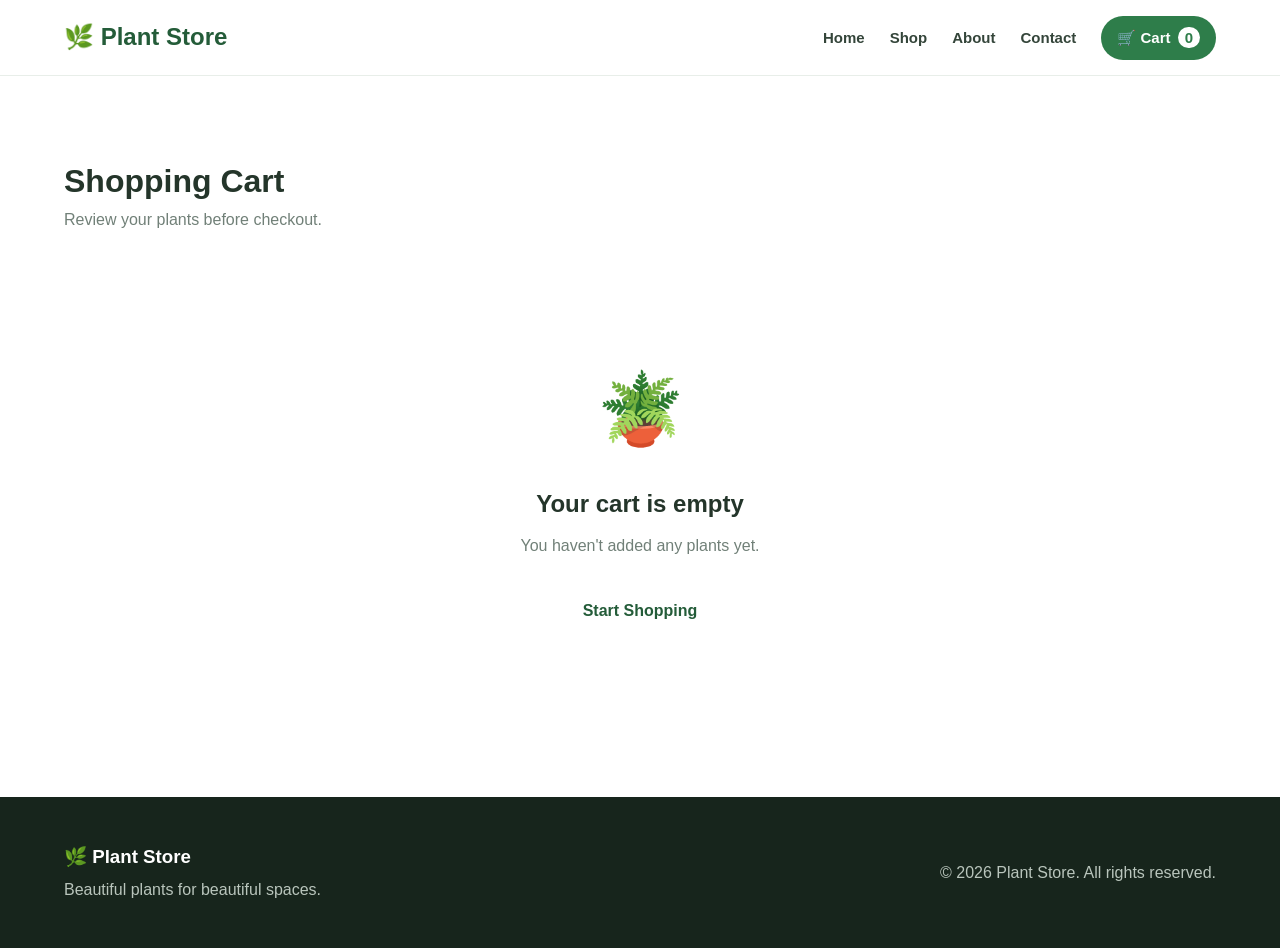
<file: cart.html>
<!DOCTYPE html>
<html lang="en">

<head>

    <meta charset="UTF-8">

    <meta name="viewport"
          content="width=device-width, initial-scale=1.0">

    <title>Shopping Cart | Plant Store</title>

    <link rel="stylesheet" href="style.css">

    <style>

        .cart-page {
            padding: 80px 0;
            min-height: 70vh;
        }

        .cart-layout {
            display: grid;
            grid-template-columns: 1fr 350px;
            gap: 40px;
            align-items: start;
        }

        .cart-items {
            display: flex;
            flex-direction: column;
            gap: 15px;
        }

        .cart-item {
            display: flex;
            justify-content: space-between;
            align-items: center;
            gap: 20px;
            padding: 22px;
            border: 1px solid #e5ebe6;
            border-radius: 15px;
            background: white;
        }

        .cart-item-info h3 {
            margin-bottom: 5px;
        }

        .cart-item-info p {
            color: #718078;
            font-size: 14px;
        }

        .quantity-controls {
            display: flex;
            align-items: center;
            gap: 10px;
        }

        .quantity-controls button {
            width: 32px;
            height: 32px;
            border: none;
            border-radius: 50%;
            background: #eef6ef;
            color: #245c39;
            font-size: 18px;
            cursor: pointer;
        }

        .quantity-controls span {
            min-width: 25px;
            text-align: center;
            font-weight: bold;
        }

        .remove-btn {
            border: none;
            background: transparent;
            color: #b94a48;
            cursor: pointer;
            font-weight: 600;
        }

        .cart-summary {
            padding: 30px;
            border-radius: 18px;
            background: #f6faf7;
            border: 1px solid #e5ebe6;
        }

        .cart-summary h2 {
            margin-bottom: 25px;
        }

        .summary-row {
            display: flex;
            justify-content: space-between;
            padding: 12px 0;
        }

        .summary-total {
            border-top: 1px solid #d9e3dc;
            margin-top: 15px;
            padding-top: 20px;
            font-size: 21px;
            font-weight: bold;
            color: #245c39;
        }

        .checkout-btn {
            width: 100%;
            border: none;
            margin-top: 20px;
            padding: 15px;
            border-radius: 30px;
            background: #2e7d4a;
            color: white;
            font-size: 16px;
            font-weight: bold;
            cursor: pointer;
        }

        .checkout-btn:hover {
            background: #245c39;
        }

        .empty-cart {
            text-align: center;
            padding: 80px 20px;
        }

        .empty-cart-icon {
            font-size: 70px;
            margin-bottom: 20px;
        }

        .empty-cart h2 {
            margin-bottom: 10px;
        }

        .empty-cart p {
            color: #718078;
            margin-bottom: 25px;
        }


        @media (max-width: 800px) {

            .cart-layout {
                grid-template-columns: 1fr;
            }

        }


        @media (max-width: 600px) {

            .cart-item {
                flex-direction: column;
                align-items: flex-start;
            }

            .cart-item-controls {
                width: 100%;
                display: flex;
                justify-content: space-between;
                align-items: center;
            }

        }

    </style>

</head>


<body>


<!-- HEADER -->

<header class="header">

    <div class="container nav">

        <a href="index.html" class="logo">
            🌿 Plant Store
        </a>

        <nav>

            <a href="index.html">Home</a>

            <a href="index.html#shop">
                Shop
            </a>

            <a href="index.html#about">
                About
            </a>

            <a href="index.html#contact">
                Contact
            </a>

            <a href="cart.html" class="cart-link">
                🛒 Cart
                <span id="cart-count">0</span>
            </a>

        </nav>

    </div>

</header>


<!-- CART -->

<main class="cart-page">

    <div class="container">

        <h1>Shopping Cart</h1>

        <p style="color:#718078; margin-bottom:40px;">
            Review your plants before checkout.
        </p>


        <div id="cart-container"></div>

    </div>

</main>


<!-- FOOTER -->

<footer>

    <div class="container footer-content">

        <div>

            <h3>🌿 Plant Store</h3>

            <p>
                Beautiful plants for beautiful spaces.
            </p>

        </div>

        <p>
            © 2026 Plant Store. All rights reserved.
        </p>

    </div>

</footer>


<script src="script.js"></script>


<script>


// ==========================================
// DISPLAY CART
// ==========================================

function displayCart() {

    const container =
        document.getElementById("cart-container");


    if (cart.length === 0) {

        container.innerHTML = `

            <div class="empty-cart">

                <div class="empty-cart-icon">
                    🪴
                </div>

                <h2>Your cart is empty</h2>

                <p>
                    You haven't added any plants yet.
                </p>

                <a href="index.html#shop"
                   class="btn">

                    Start Shopping

                </a>

            </div>

        `;

        return;

    }


    let itemsHTML = "";


    cart.forEach(item => {

        const itemTotal =
            item.price * item.quantity;

        // Safely escape item name for HTML context
        const escapedName = String(item.name)
            .replace(/&/g, "&amp;")
            .replace(/</g, "&lt;")
            .replace(/>/g, "&gt;")
            .replace(/"/g, "&quot;")
            .replace(/'/g, "&#39;");

        itemsHTML += `

            <div class="cart-item">

                <div class="cart-item-info">

                    <h3>
                        ${escapedName}
                    </h3>

                    <p>
                        KSh ${item.price.toLocaleString()}
                        each
                    </p>

                </div>


                <div class="cart-item-controls">

                    <div class="quantity-controls">

                        <button
                            class="qty-decrease"
                            data-item-name="${escapedName}">

                            −

                        </button>

                        <span>
                            ${item.quantity}
                        </span>

                        <button
                            class="qty-increase"
                            data-item-name="${escapedName}">

                            +

                        </button>

                    </div>


                    <strong>
                        KSh ${itemTotal.toLocaleString()}
                    </strong>


                    <button
                        class="remove-btn"
                        data-item-name="${escapedName}">

                        Remove

                    </button>

                </div>

            </div>

        `;

    });


    const total = getCartTotal();


    container.innerHTML = `

        <div class="cart-layout">

            <div class="cart-items">

                ${itemsHTML}

            </div>


            <aside class="cart-summary">

                <h2>Order Summary</h2>


                <div class="summary-row">

                    <span>
                        Subtotal
                    </span>

                    <strong>
                        KSh ${total.toLocaleString()}
                    </strong>

                </div>


                <div class="summary-row">

                    <span>
                        Delivery
                    </span>

                    <span>
                        Calculated at checkout
                    </span>

                </div>


                <div class="summary-row summary-total">

                    <span>
                        Total
                    </span>

                    <span>
                        KSh ${total.toLocaleString()}
                    </span>

                </div>


                <button
                    class="checkout-btn"
                    onclick="goToCheckout()">

                    Proceed to Checkout

                </button>

            </aside>

        </div>

    `;

    // Attach event listeners after rendering
    attachCartEventListeners();

}


// ==========================================
// CART EVENT LISTENERS
// ==========================================

function attachCartEventListeners() {

    // Decrease quantity buttons
    document.querySelectorAll(".qty-decrease").forEach(btn => {
        btn.addEventListener("click", function() {
            const itemName = this.getAttribute("data-item-name");
            changeQuantity(itemName, -1);
        });
    });

    // Increase quantity buttons
    document.querySelectorAll(".qty-increase").forEach(btn => {
        btn.addEventListener("click", function() {
            const itemName = this.getAttribute("data-item-name");
            changeQuantity(itemName, 1);
        });
    });

    // Remove buttons
    document.querySelectorAll(".remove-btn").forEach(btn => {
        btn.addEventListener("click", function() {
            const itemName = this.getAttribute("data-item-name");
            removeFromCart(itemName);
        });
    });

}


// ==========================================
// CHECKOUT BUTTON
// ==========================================

function goToCheckout() {

    if (cart.length === 0) {

        alert("Your cart is empty.");

        return;

    }

    window.location.href = "checkout.html";

}

// ==========================================
// LOAD CART
// ==========================================

displayCart();

updateCartCount();


</script>


</body>

</html>
</file>
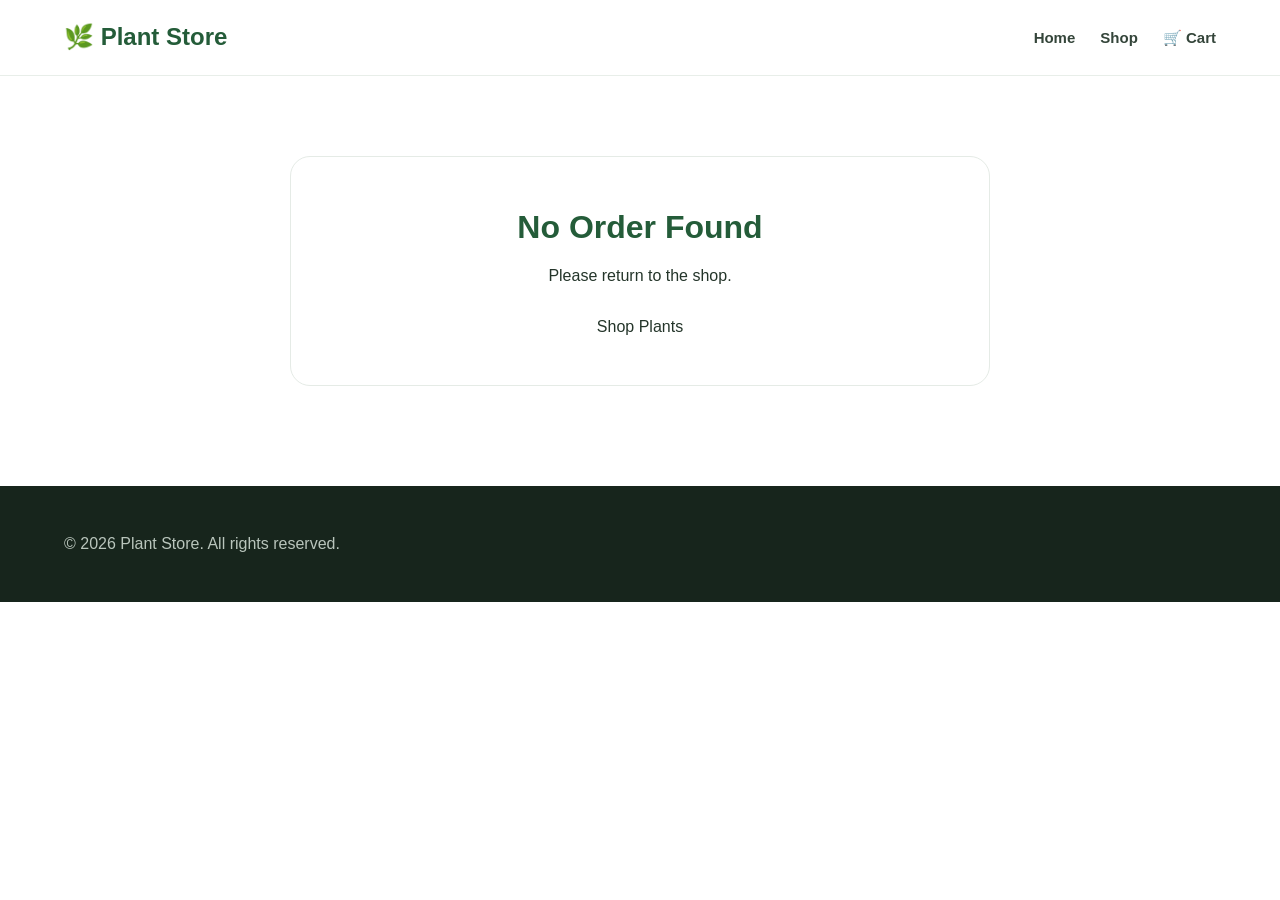
<file: order-confirmation.html>
<!DOCTYPE html>
<html lang="en">

<head>

    <meta charset="UTF-8">

    <meta name="viewport"
          content="width=device-width, initial-scale=1.0">

    <title>Order Confirmation | Plant Store</title>

    <link rel="stylesheet"
          href="style.css">

    <style>

        .confirmation-page {

            padding: 80px 20px 100px;

            text-align: center;

        }

        .confirmation-box {

            max-width: 700px;

            margin: auto;

            border: 1px solid #e5ebe6;

            border-radius: 20px;

            padding: 45px;

            background: white;

        }

        .success-icon {

            font-size: 70px;

            margin-bottom: 15px;

        }

        .confirmation-box h1 {

            color: #245c39;

            margin-bottom: 10px;

        }

        .order-number {

            display: inline-block;

            background: #eef6ef;

            color: #245c39;

            padding: 10px 18px;

            border-radius: 20px;

            font-weight: bold;

            margin: 15px 0 30px;

        }

        .order-items {

            text-align: left;

            border-top: 1px solid #e5ebe6;

            border-bottom: 1px solid #e5ebe6;

            padding: 15px 0;

            margin-bottom: 20px;

        }

        .order-item {

            display: flex;

            justify-content: space-between;

            padding: 10px 0;

        }

        .confirmation-total {

            display: flex;

            justify-content: space-between;

            font-size: 21px;

            font-weight: bold;

            color: #245c39;

            margin-bottom: 30px;

        }

        .confirmation-buttons {

            display: flex;

            gap: 12px;

            justify-content: center;

            flex-wrap: wrap;

        }

        .confirmation-buttons a {

            text-decoration: none;

            padding: 13px 22px;

            border-radius: 25px;

            font-weight: bold;

        }

        .continue-shopping {

            background: #2e7d4a;

            color: white;

        }

        .home-button {

            border: 1px solid #2e7d4a;

            color: #2e7d4a;

        }

    </style>

</head>


<body>


<header class="header">

    <div class="container nav">

        <a href="index.html"
           class="logo">

            🌿 Plant Store

        </a>

        <nav>

            <a href="index.html">
                Home
            </a>

            <a href="shop.html">
                Shop
            </a>

            <a href="cart.html">
                🛒 Cart
            </a>

        </nav>

    </div>

</header>


<main class="confirmation-page">

    <div
        class="confirmation-box"
        id="confirmation-box">

        <div class="success-icon">
            🌿
        </div>

        <h1>
            Order Received!
        </h1>

        <p>
            Thank you for choosing our plants.
        </p>


        <div
            class="order-number"
            id="order-number">

        </div>


        <div
            class="order-items"
            id="order-items">

        </div>


        <div
            class="confirmation-total">

            <span>
                Total
            </span>

            <span id="order-total">
                KSh 0
            </span>

        </div>


        <p>
            Your order is currently
            <strong>Pending Payment</strong>.
        </p>


        <div class="confirmation-buttons">

            <a
                href="shop.html"
                class="continue-shopping">

                Continue Shopping

            </a>


            <a
                href="index.html"
                class="home-button">

                Back Home

            </a>

        </div>

    </div>

</main>


<footer>

    <div class="container footer-content">

        <p>
            © 2026 Plant Store.
            All rights reserved.
        </p>

    </div>

</footer>


<script>


// Get saved order

const savedOrder =
    localStorage.getItem(
        "currentOrder"
    );


if (!savedOrder) {

    document.getElementById(
        "confirmation-box"
    ).innerHTML = `

        <h1>
            No Order Found
        </h1>

        <p>
            Please return to the shop.
        </p>

        <br>

        <a href="shop.html">
            Shop Plants
        </a>

    `;

} else {


    const order =
        JSON.parse(savedOrder);


    // Order number

    document.getElementById(
        "order-number"
    ).textContent =
        "Order #" +
        order.orderNumber;


    // Items

    const itemsContainer =
        document.getElementById(
            "order-items"
        );


    order.items.forEach(item => {

        const itemElement =
            document.createElement(
                "div"
            );


        itemElement.className =
            "order-item";


        itemElement.innerHTML = `

            <span>

                ${item.name}
                × ${item.quantity}

            </span>

            <strong>

                KSh
                ${(item.price * item.quantity)
                    .toLocaleString()}

            </strong>

        `;


        itemsContainer.appendChild(
            itemElement
        );

    });


    // Total

    document.getElementById(
        "order-total"
    ).textContent =
        "KSh " +
        order.total.toLocaleString();

}

</script>


</body>

</html>
</file>
<file: style.css>
/* =========================================
   PLANT STORE - MAIN STYLESHEET
========================================= */

* {
    margin: 0;
    padding: 0;
    box-sizing: border-box;
}

html {
    scroll-behavior: smooth;
}

body {
    font-family: Arial, Helvetica, sans-serif;
    color: #24352a;
    background: #ffffff;
    line-height: 1.6;
}

a {
    text-decoration: none;
    color: inherit;
}

.container {
    width: 90%;
    max-width: 1200px;
    margin: auto;
}


/* =========================================
   HEADER
========================================= */

.header {
    position: sticky;
    top: 0;
    z-index: 1000;
    background: rgba(255, 255, 255, 0.96);
    border-bottom: 1px solid #e8eee9;
}

.nav {
    min-height: 75px;
    display: flex;
    align-items: center;
    justify-content: space-between;
    gap: 30px;
}

.logo {
    font-size: 24px;
    font-weight: 700;
    color: #245c39;
}
.logo img {
    height: 70px;
    width: auto;
    display: block;
    object-fit: contain;
}
nav {
    display: flex;
    align-items: center;
    gap: 25px;
}

nav a {
    font-size: 15px;
    font-weight: 600;
    color: #34453a;
    transition: 0.3s;
}

nav a:hover {
    color: #2e7d4a;
}

.cart-link {
    background: #2e7d4a;
    color: white !important;
    padding: 10px 16px;
    border-radius: 25px;
}

#cart-count {
    background: white;
    color: #2e7d4a;
    padding: 2px 7px;
    border-radius: 20px;
    margin-left: 3px;
}


/* =========================================
   HERO
========================================= */

.hero {
    min-height: 650px;
    display: flex;
    align-items: center;

    background:
        linear-gradient(
            90deg,
            rgba(15, 48, 27, 0.86),
            rgba(15, 48, 27, 0.35)
        ),
        url("https://qnfkmsgqzocbiuwmibgq.supabase.co/storage/v1/object/public/plant-images/Herosection.jpg/file_00000000c74c8246bb62b2442e28dd8f.png");

    background-size: cover;
    background-position: center;
}

.hero-content {
    width: 90%;
    max-width: 1200px;
    margin: auto;
    color: white;
}

.hero-small,
.section-small {
    font-size: 13px;
    font-weight: 700;
    letter-spacing: 2px;
    margin-bottom: 15px;
}

.hero h1 {
    font-size: clamp(45px, 7vw, 82px);
    line-height: 1.05;
    margin-bottom: 25px;
}

.hero h1 span {
    color: #b8e0bd;
}

.hero p {
    max-width: 550px;
    font-size: 18px;
    margin-bottom: 35px;
}

.btn {
    display: inline-block;
    background: #ffffff;
    color: #245c39;
    padding: 14px 28px;
    border-radius: 30px;
    font-weight: 700;
    transition: 0.3s;
}

.btn:hover {
    transform: translateY(-3px);
    box-shadow: 0 8px 20px rgba(0,0,0,0.15);
}


/* =========================================
   CATEGORIES
========================================= */

.categories {
    padding: 90px 0;
    background: #f6faf7;
}

.categories h2,
.products h2,
.about h2,
.contact h2 {
    font-size: 38px;
    margin-bottom: 45px;
}

.category-grid {
    display: grid;
    grid-template-columns: repeat(4, 1fr);
    gap: 22px;
}

.category {
    background: white;
    padding: 30px;
    border-radius: 18px;
    text-align: center;
    border: 1px solid #e7eee9;
    transition: 0.3s;
}

.category:hover {
    transform: translateY(-7px);
    box-shadow: 0 12px 30px rgba(36, 92, 57, 0.10);
}

.category-icon {
    font-size: 50px;
    margin-bottom: 15px;
}

.category h3 {
    margin-bottom: 8px;
}

.category p {
    color: #718078;
    font-size: 14px;
}


/* =========================================
   PRODUCTS
========================================= */

.products {
    padding: 100px 0;
}

.section-heading {
    display: flex;
    justify-content: space-between;
    align-items: end;
    margin-bottom: 40px;
}

.section-heading h2 {
    margin-bottom: 0;
}

.view-all {
    color: #2e7d4a;
    font-weight: 700;
}

.product-grid {
    display: grid;
    grid-template-columns: repeat(4, 1fr);
    gap: 25px;
}

.product-card {
    border: 1px solid #e5ebe6;
    border-radius: 18px;
    overflow: hidden;
    background: white;
    transition: 0.3s;
}

.product-card:hover {
    transform: translateY(-7px);
    box-shadow: 0 15px 35px rgba(0,0,0,0.08);
}

.product-image {
    height: 250px;
    display: flex;
    align-items: center;
    justify-content: center;
    font-size: 95px;
    background: #eef6ef;
}

.product-info {
    padding: 22px;
}

.category-name {
    color: #6e8876;
    font-size: 12px;
    text-transform: uppercase;
    letter-spacing: 1px;
}

.product-info h3 {
    font-size: 22px;
    margin: 7px 0;
}

.product-description {
    font-size: 14px;
    color: #718078;
    margin-bottom: 20px;
}

.product-bottom {
    display: flex;
    justify-content: space-between;
    align-items: center;
    gap: 10px;
}

.product-bottom strong {
    color: #245c39;
    font-size: 17px;
}

.add-btn {
    border: none;
    background: #2e7d4a;
    color: white;
    padding: 9px 13px;
    border-radius: 20px;
    cursor: pointer;
    font-weight: 600;
    transition: 0.3s;
}

.add-btn:hover {
    background: #245c39;
}


/* =========================================
   ABOUT
========================================= */

.about {
    padding: 90px 0;
    background: #eef6ef;
}

.about-content {
    display: grid;
    grid-template-columns: 1fr 1fr;
    gap: 70px;
    align-items: center;
}

.about h2 {
    margin-bottom: 0;
}

.about-content > p {
    font-size: 18px;
    color: #56665c;
}


/* =========================================
   CTA
========================================= */

.cta {
    padding: 100px 20px;
    text-align: center;
    background: #245c39;
    color: white;
}

.cta h2 {
    font-size: 42px;
    max-width: 700px;
    margin: 0 auto 15px;
}

.cta p {
    margin-bottom: 30px;
    color: #dcebdd;
}


/* =========================================
   CONTACT
========================================= */

.contact {
    padding: 90px 0;
    text-align: center;
}

.contact h2 {
    margin-bottom: 15px;
}

.contact > .container > p:not(.section-small) {
    max-width: 650px;
    margin: auto;
    color: #6d796f;
}

.contact-details {
    margin-top: 30px;
    display: flex;
    justify-content: center;
    gap: 35px;
    flex-wrap: wrap;
}

.contact-details p {
    font-weight: 600;
}


/* =========================================
   FOOTER
========================================= */

footer {
    background: #17251c;
    color: white;
    padding: 45px 0;
}

.footer-content {
    display: flex;
    justify-content: space-between;
    gap: 30px;
    align-items: center;
}

.footer-content h3 {
    margin-bottom: 5px;
}

.footer-content p {
    color: #b9c5bc;
}


/* =========================================
   MOBILE
========================================= */

@media (max-width: 900px) {

    nav {
        gap: 12px;
    }

    nav a:not(.cart-link) {
        display: none;
    }

    .category-grid,
    .product-grid {
        grid-template-columns: repeat(2, 1fr);
    }

    .about-content {
        grid-template-columns: 1fr;
        gap: 30px;
    }

}


@media (max-width: 600px) {

    .nav {
        min-height: 65px;
    }

    .logo {
        font-size: 20px;
    }

    .hero {
        min-height: 580px;
    }

    .hero h1 {
        font-size: 48px;
    }

    .hero p {
        font-size: 16px;
    }

    .categories,
    .products,
    .about,
    .contact {
        padding: 65px 0;
    }

    .categories h2,
    .products h2,
    .about h2,
    .contact h2 {
        font-size: 31px;
    }

    .category-grid,
    .product-grid {
        grid-template-columns: 1fr;
    }

    .section-heading {
        align-items: start;
        gap: 15px;
        flex-direction: column;
    }

    .product-image {
        height: 230px;
    }

    .cta h2 {
        font-size: 32px;
    }

    .footer-content {
        flex-direction: column;
        align-items: flex-start;
    }

}
</file>
